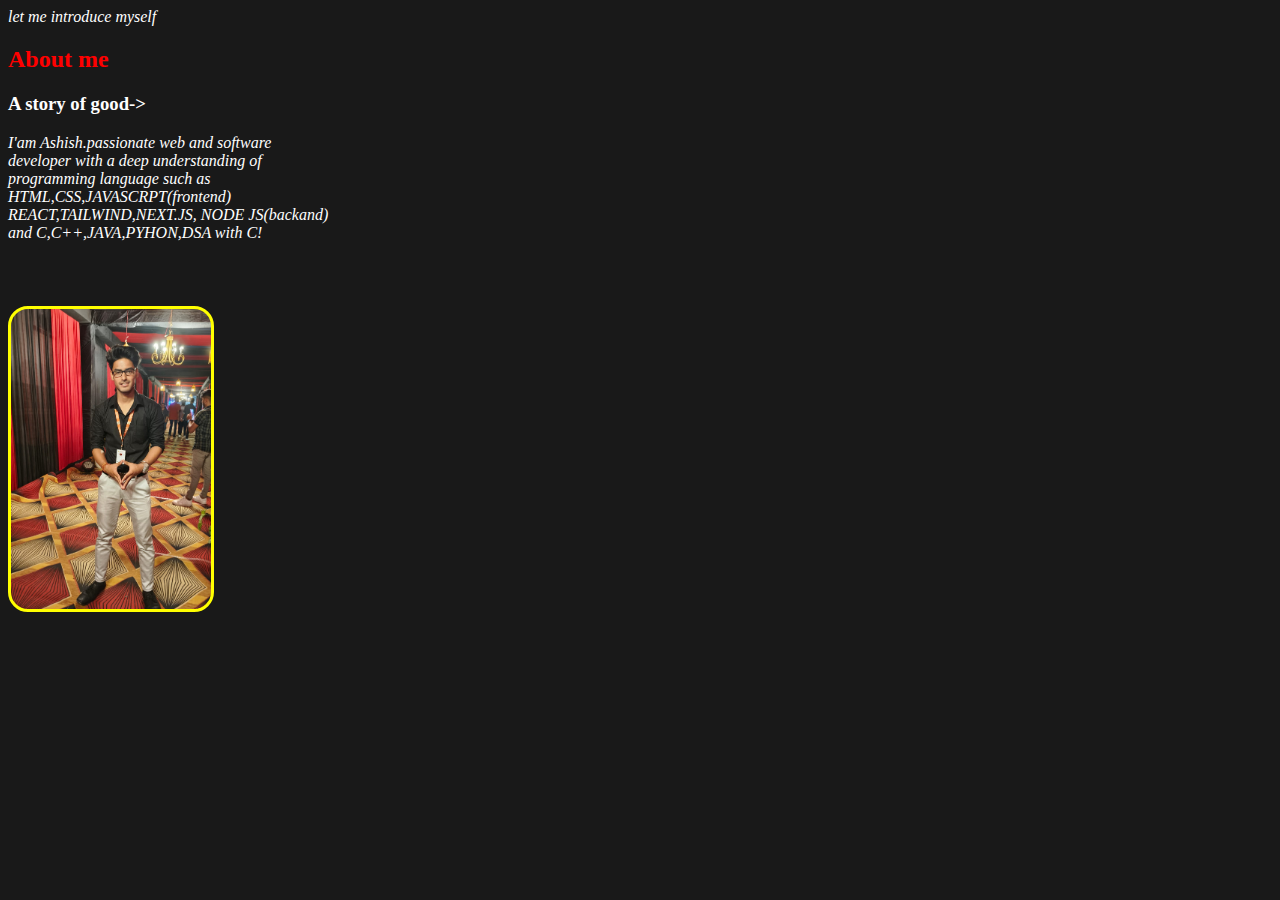
<file: about.html>
<!DOCTYPE html>
<html lang="en">
<head>
    <meta charset="UTF-8">
    <meta name="viewport" content="width=device-width, initial-scale=1.0">
    <title>about me</title>
    <link rel="stylesheet" href="design.css">
</head>
<body>
        <div class="hello">
            <span><i>let me introduce myself</i></span>
            <h2 style="color:red">About me</h2>
            <h3>A story of good-></h3>
            <p><i>I'am Ashish.passionate web and software developer with a deep understanding of programming language
                such as HTML,CSS,JAVASCRPT(frontend) REACT,TAILWIND,NEXT.JS, NODE JS(backand) and C,C++,JAVA,PYHON,DSA with C!
            </i></p><br><br><br><br>
            <div class="fres">
            </div>
            </div>       
</body>
</html>
</file>
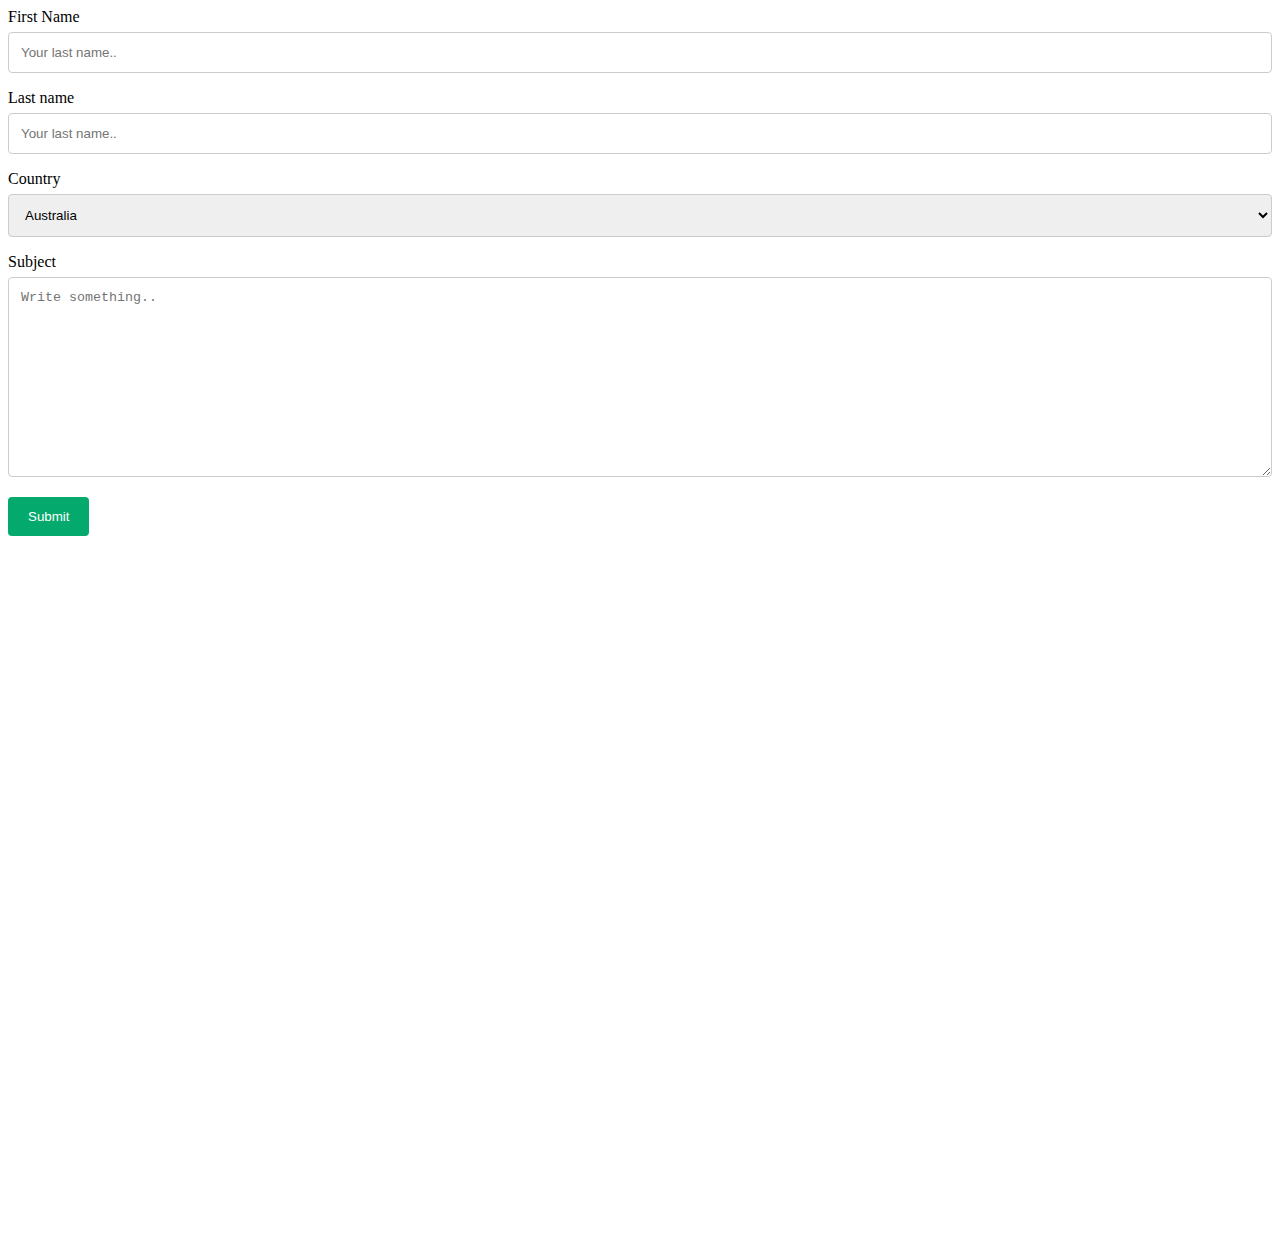
<file: contact.html>
<!DOCTYPE html>
<html lang="en">
<head>
    <meta charset="UTF-8">
    <meta name="viewport" content="width=device-width, initial-scale=1.0">
    <title>contact me </title>
    <link rel="stylesheet" href="design2.css">
</head>
<body>
    <div class="container">
        <form action="https://api.web3forms.com/submit" method="POST">
          <input type="hidden" name="access_key" value="998e2c15-ac04-4045-8c0a-47e3ea0f039d"> 
          <label for="lname">First Name</label>
          <input type="text" id="lname" name="lastname" placeholder="Your last name..">
          <label for="lname">Last name</label>
          <input type="text" id="lname" name="lastname" placeholder="Your last name..">
          <label for="country">Country</label>
          <select id="country" name="country">
            <option value="australia">Australia</option>
            <option value="canada">Canada</option>
            <option value="usa">India</option>
            <option value="usa">American Samoa</option>
            <option value="usa">Antarctica</option>
            <option value="usa">Brazil</option>
            <option value="usa">Cambodia</option>
            <option value="usa">Canada</option>
            <option value="usa">China</option>
            <option value="usa">France</option>
            <option value="usa">Germany</option>
            <option value="usa">haiti</option>
            <option value="usa">Iraq</option>
            <option value="usa">Italy</option>
            <option value="usa">Japan</option>
            <option value="usa">Jorder</option>
            <option value="usa">Kuwait</option>
            <option value="usa">Pakistan</option>
            <option value="AF">Afghanistan</option>
            <option value="AX">Aland Islands</option>
            <option value="AL">Albania</option>
            <option value="DZ">Algeria</option>
            <option value="AS">American Samoa</option>
            <option value="AD">Andorra</option>
            <option value="AO">Angola</option>
            <option value="AI">Anguilla</option>
            <option value="AQ">Antarctica</option>
            <option value="AG">Antigua and Barbuda</option>
            <option value="AR">Argentina</option>
            <option value="AM">Armenia</option>
            <option value="AW">Aruba</option>
            <option value="AU">Australia</option>
            <option value="AT">Austria</option>
            <option value="AZ">Azerbaijan</option>
            <option value="BS">Bahamas</option>
            <option value="BH">Bahrain</option>
            <option value="BD">Bangladesh</option>
            <option value="BB">Barbados</option>
            <option value="BY">Belarus</option>
            <option value="BE">Belgium</option>
            <option value="BZ">Belize</option>
            <option value="BJ">Benin</option>
            <option value="BM">Bermuda</option>
            <option value="BT">Bhutan</option>
            <option value="BO">Bolivia</option>
            <option value="BQ">Bonaire, Sint Eustatius and Saba</option>
            <option value="BA">Bosnia and Herzegovina</option>
            <option value="BW">Botswana</option>
            <option value="BV">Bouvet Island</option>
            <option value="BR">Brazil</option>
            <option value="IO">British Indian Ocean Territory</option>
            <option value="BN">Brunei Darussalam</option>
            <option value="BG">Bulgaria</option>
            <option value="BF">Burkina Faso</option>
            <option value="BI">Burundi</option>
            <option value="KH">Cambodia</option>
            <option value="CM">Cameroon</option>
            <option value="CA">Canada</option>
            <option value="CV">Cape Verde</option>
            <option value="KY">Cayman Islands</option>
            <option value="CF">Central African Republic</option>
            <option value="TD">Chad</option>
            <option value="CL">Chile</option>
            <option value="CN">China</option>
            <option value="CX">Christmas Island</option>
            <option value="CC">Cocos (Keeling) Islands</option>
            <option value="CO">Colombia</option>
            <option value="KM">Comoros</option>
            <option value="CG">Congo</option>
            <option value="CD">Congo, Democratic Republic of the Congo</option>
            <option value="CK">Cook Islands</option>
            <option value="CR">Costa Rica</option>
            <option value="CI">Cote D'Ivoire</option>
            <option value="HR">Croatia</option>
            <option value="CU">Cuba</option>
            <option value="CW">Curacao</option>
            <option value="CY">Cyprus</option>
            <option value="CZ">Czech Republic</option>
            <option value="DK">Denmark</option>
            <option value="DJ">Djibouti</option>
            <option value="DM">Dominica</option>
            <option value="DO">Dominican Republic</option>
            <option value="EC">Ecuador</option>
            <option value="EG">Egypt</option>
            <option value="SV">El Salvador</option>
            <option value="GQ">Equatorial Guinea</option>
            <option value="ER">Eritrea</option>
            <option value="EE">Estonia</option>
            <option value="ET">Ethiopia</option>
            <option value="FK">Falkland Islands (Malvinas)</option>
            <option value="FO">Faroe Islands</option>
            <option value="FJ">Fiji</option>
            <option value="FI">Finland</option>
            <option value="FR">France</option>
            <option value="GF">French Guiana</option>
            <option value="PF">French Polynesia</option>
            <option value="TF">French Southern Territories</option>
            <option value="GA">Gabon</option>
            <option value="GM">Gambia</option>
            <option value="GE">Georgia</option>
            <option value="DE">Germany</option>
            <option value="GH">Ghana</option>
            <option value="GI">Gibraltar</option>
            <option value="GR">Greece</option>
            <option value="GL">Greenland</option>
            <option value="GD">Grenada</option>
            <option value="GP">Guadeloupe</option>
            <option value="GU">Guam</option>
            <option value="GT">Guatemala</option>
            <option value="GG">Guernsey</option>
            <option value="GN">Guinea</option>
            <option value="GW">Guinea-Bissau</option>
            <option value="GY">Guyana</option>
            <option value="HT">Haiti</option>
            <option value="HM">Heard Island and Mcdonald Islands</option>
            <option value="VA">Holy See (Vatican City State)</option>
            <option value="HN">Honduras</option>
            <option value="HK">Hong Kong</option>
            <option value="HU">Hungary</option>
            <option value="IS">Iceland</option>
            <option value="IN">India</option>
            <option value="ID">Indonesia</option>
            <option value="IR">Iran, Islamic Republic of</option>
            <option value="IQ">Iraq</option>
            <option value="IE">Ireland</option>
            <option value="IM">Isle of Man</option>
            <option value="IL">Israel</option>
            <option value="IT">Italy</option>
            <option value="JM">Jamaica</option>
            <option value="JP">Japan</option>
            <option value="JE">Jersey</option>
            <option value="JO">Jordan</option>
            <option value="KZ">Kazakhstan</option>
            <option value="KE">Kenya</option>
            <option value="KI">Kiribati</option>
            <option value="KP">Korea, Democratic People's Republic of</option>
            <option value="KR">Korea, Republic of</option>
            <option value="XK">Kosovo</option>
            <option value="KW">Kuwait</option>
            <option value="KG">Kyrgyzstan</option>
            <option value="LA">Lao People's Democratic Republic</option>
            <option value="LV">Latvia</option>
            <option value="LB">Lebanon</option>
            <option value="LS">Lesotho</option>
            <option value="LR">Liberia</option>
            <option value="LY">Libyan Arab Jamahiriya</option>
            <option value="LI">Liechtenstein</option>
            <option value="LT">Lithuania</option>
            <option value="LU">Luxembourg</option>
            <option value="MO">Macao</option>
            <option value="MK">Macedonia, the Former Yugoslav Republic of</option>
            <option value="MG">Madagascar</option>
            <option value="MW">Malawi</option>
            <option value="MY">Malaysia</option>
            <option value="MV">Maldives</option>
            <option value="ML">Mali</option>
            <option value="MT">Malta</option>
            <option value="MH">Marshall Islands</option>
            <option value="MQ">Martinique</option>
            <option value="MR">Mauritania</option>
            <option value="MU">Mauritius</option>
            <option value="YT">Mayotte</option>
            <option value="MX">Mexico</option>
            <option value="FM">Micronesia, Federated States of</option>
            <option value="MD">Moldova, Republic of</option>
            <option value="MC">Monaco</option>
            <option value="MN">Mongolia</option>
            <option value="ME">Montenegro</option>
            <option value="MS">Montserrat</option>
            <option value="MA">Morocco</option>
            <option value="MZ">Mozambique</option>
            <option value="MM">Myanmar</option>
            <option value="NA">Namibia</option>
            <option value="NR">Nauru</option>
            <option value="NP">Nepal</option>
            <option value="NL">Netherlands</option>
            <option value="AN">Netherlands Antilles</option>
            <option value="NC">New Caledonia</option>
            <option value="NZ">New Zealand</option>
            <option value="NI">Nicaragua</option>
            <option value="NE">Niger</option>
            <option value="NG">Nigeria</option>
            <option value="NU">Niue</option>
            <option value="NF">Norfolk Island</option>
            <option value="MP">Northern Mariana Islands</option>
            <option value="NO">Norway</option>
            <option value="OM">Oman</option>
            <option value="PK">Pakistan</option>
            <option value="PW">Palau</option>
            <option value="PS">Palestinian Territory, Occupied</option>
            <option value="PA">Panama</option>
            <option value="PG">Papua New Guinea</option>
            <option value="PY">Paraguay</option>
            <option value="PE">Peru</option>
            <option value="PH">Philippines</option>
            <option value="PN">Pitcairn</option>
            <option value="PL">Poland</option>
            <option value="PT">Portugal</option>
            <option value="PR">Puerto Rico</option>
            <option value="QA">Qatar</option>
            <option value="RE">Reunion</option>
            <option value="RO">Romania</option>
            <option value="RU">Russian Federation</option>
            <option value="RW">Rwanda</option>
            <option value="BL">Saint Barthelemy</option>
            <option value="SH">Saint Helena</option>
            <option value="KN">Saint Kitts and Nevis</option>
            <option value="LC">Saint Lucia</option>
            <option value="MF">Saint Martin</option>
            <option value="PM">Saint Pierre and Miquelon</option>
            <option value="VC">Saint Vincent and the Grenadines</option>
            <option value="WS">Samoa</option>
            <option value="SM">San Marino</option>
            <option value="ST">Sao Tome and Principe</option>
            <option value="SA">Saudi Arabia</option>
            <option value="SN">Senegal</option>
            <option value="RS">Serbia</option>
            <option value="CS">Serbia and Montenegro</option>
            <option value="SC">Seychelles</option>
            <option value="SL">Sierra Leone</option>
            <option value="SG">Singapore</option>
            <option value="SX">Sint Maarten</option>
            <option value="SK">Slovakia</option>
            <option value="SI">Slovenia</option>
            <option value="SB">Solomon Islands</option>
            <option value="SO">Somalia</option>
            <option value="ZA">South Africa</option>
            <option value="GS">South Georgia and the South Sandwich Islands</option>
            <option value="SS">South Sudan</option>
            <option value="ES">Spain</option>
            <option value="LK">Sri Lanka</option>
            <option value="SD">Sudan</option>
            <option value="SR">Suriname</option>
            <option value="SJ">Svalbard and Jan Mayen</option>
            <option value="SZ">Swaziland</option>
            <option value="SE">Sweden</option>
            <option value="CH">Switzerland</option>
            <option value="SY">Syrian Arab Republic</option>
            <option value="TW">Taiwan, Province of China</option>
            <option value="TJ">Tajikistan</option>
            <option value="TZ">Tanzania, United Republic of</option>
            <option value="TH">Thailand</option>
            <option value="TL">Timor-Leste</option>
            <option value="TG">Togo</option>
            <option value="TK">Tokelau</option>
            <option value="TO">Tonga</option>
            <option value="TT">Trinidad and Tobago</option>
            <option value="TN">Tunisia</option>
            <option value="TR">Turkey</option>
            <option value="TM">Turkmenistan</option>
            <option value="TC">Turks and Caicos Islands</option>
            <option value="TV">Tuvalu</option>
            <option value="UG">Uganda</option>
            <option value="UA">Ukraine</option>
            <option value="AE">United Arab Emirates</option>
            <option value="GB">United Kingdom</option>
            <option value="US">United States</option>
            <option value="UM">United States Minor Outlying Islands</option>
            <option value="UY">Uruguay</option>
            <option value="UZ">Uzbekistan</option>
            <option value="VU">Vanuatu</option>
            <option value="VE">Venezuela</option>
            <option value="VN">Viet Nam</option>
            <option value="VG">Virgin Islands, British</option>
            <option value="VI">Virgin Islands, U.s.</option>
            <option value="WF">Wallis and Futuna</option>
            <option value="EH">Western Sahara</option>
            <option value="YE">Yemen</option>
            <option value="ZM">Zambia</option>
            <option value="ZW">Zimbabwe</option>
          </select>
          <label for="subject">Subject</label>
          <textarea id="subject" name="subject" placeholder="Write something.." style="height:200px"></textarea>
          <input type="submit" value="Submit">
          <div id="embedmap-canvas" style="height:100%; width:100%;max-width:100%;">
          <iframe style="height:700px;width:100%;border:0;" frameborder="0" src="https://www.google.com/maps/embed/v1/place?q=new+york&key=AIzaSyBFw0Qbyq9zTFTd-tUY6dZWTgaQzuU17R8">
          </iframe>
        </div>
       </form>
      </div>
</body>
</html>
</file>
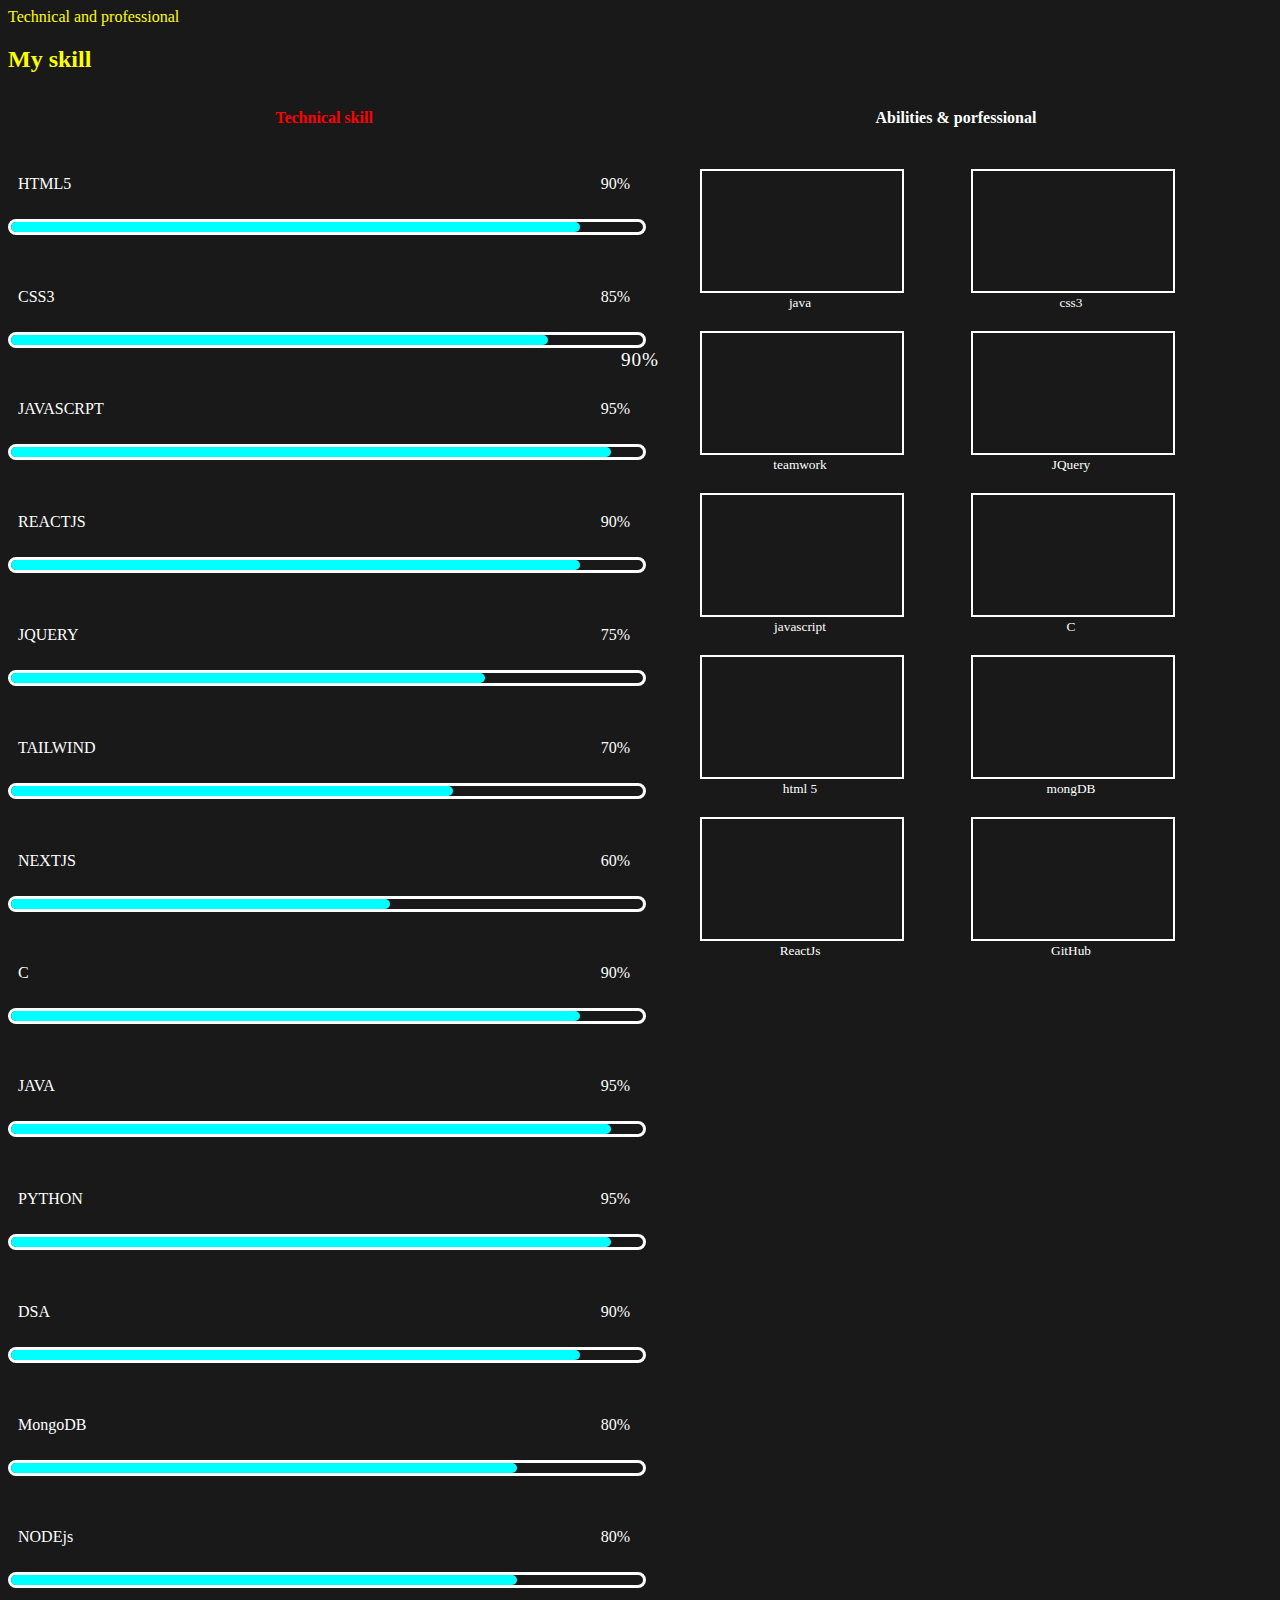
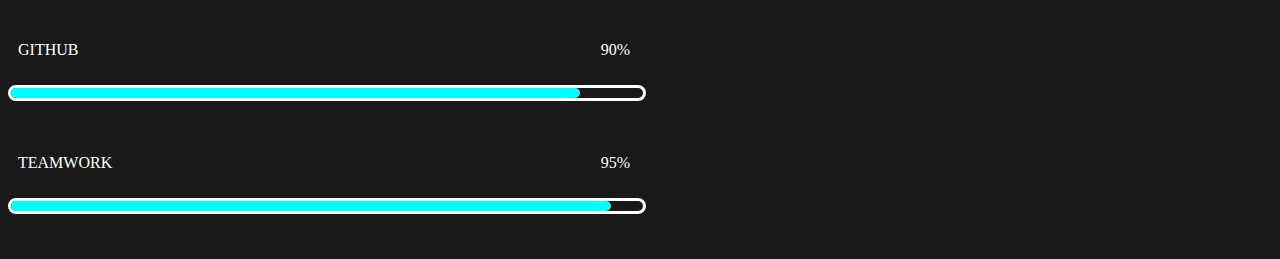
<file: skill.html>
<!DOCTYPE html>
<html lang="en">
<head>
    <meta charset="UTF-8">
    <meta name="viewport" content="width=device-width, initial-scale=1.0">
    <title>my skill</title>
    <link rel="stylesheet" href="design.css">
</head>
<body>
<section id="skills" class="skills">
    <div class="main-text">
        <span style="color:yellow">Technical and professional</span>
        <h2 style="color:yellow">My skill</h2>
    </div>
    <div class="skill-main">
        <div class="skill-left">
            <h3 style="color:red">Technical skill</h3>
            <div class="skill-bar">
                <div class="info">
                    <p>HTML5</p><br>
                    <p>90%</p>
                </div>
                <div class="bar">
                    <span class="html"></span>
                </div>
            </div>
        
        
            <div class="skill-bar">
                <div class="info">
                    <p>CSS3</p><br>
                    <p>85%</p>
                </div>
                <div class="bar">
                    <span class="css"></span>
                </div>
            </div>
            <div class="skill-bar">
                <div class="info">
                    <p>JAVASCRPT</p><br>
                    <p>95%</p>
                </div>
                <div class="bar">
                    <span class="javascrip"></span>
                </div>
            </div>

            <div class="skill-bar">
                <div class="info">
                    <p>REACTJS</p><br>
                    <p>90%</p>
                </div>
                <div class="bar">
                    <span class="ReactJs"></span>
                </div>
            </div>

            <div class="skill-bar">
                <div class="info">
                    <p>JQUERY</p><br>
                    <p>75%</p>
                </div>
                <div class="bar">
                    <span class="JQuery"></span>
                </div>
            </div>

            <div class="skill-bar">
                <div class="info">
                    <p>TAILWIND</p><br>
                    <p>70%</p>
                </div>
                <div class="bar">
                    <span class="tailwind"></span>
                </div>
            </div>
            <div class="skill-bar">
                <div class="info">
                    <p>NEXTJS</p><br>
                    <p>60%</p>
                </div>
                <div class="bar">
                    <span class="nextJs"></span>
                </div>
            </div>

            <div class="skill-bar">
                <div class="info">
                    <p>C</p><br>
                    <p>90%</p>
                </div>
                <div class="bar">
                    <span class="c"></span>
                </div>
            </div>
            
            <div class="skill-bar">
                <div class="info">
                    <p>JAVA</p><br>
                    <p>95%</p>
                </div>
                <div class="bar">
                    <span class="java"></span>
                </div>
            </div>

            <div class="skill-bar">
                <div class="info">
                    <p>PYTHON</p><br>
                    <p>95%</p>
                </div>
                <div class="bar">
                    <span class="python"></span>
                </div>
            </div>
                
            <div class="skill-bar">
                <div class="info">
                    <p>DSA</p><br>
                    <p>90%</p>
                </div>
                <div class="bar">
                    <span class="dsa"></span>
                </div>
            </div>
 
            <div class="skill-bar">
                <div class="info">
                    <p>MongoDB</p><br>
                    <p>80%</p>
                </div>
                <div class="bar">
                    <span class="mongDB"></span>
                </div>
            </div>
              
            <div class="skill-bar">
                <div class="info">
                    <p>NODEjs</p><br>
                    <p>80%</p>
                </div>
                <div class="bar">
                    <span class="NODEjs"></span>
                </div>
            </div>

            <div class="skill-bar">
                <div class="info">
                    <p>GITHUB</p><br>
                    <p>90%</p>
                </div>
                <div class="bar">
                    <span class="GitHub"></span>
                </div>
            </div>

             <div class="skill-bar">
                <div class="info">
                    <p>TEAMWORK</p><br>
                    <p>95%</p>
                </div>
                <div class="bar">
                    <span class="teamwork"></span>
                </div>
            </div>
</div>
       <div class="skill-right">
        <h3>Abilities & porfessional</h3>
    <div class="porfessional">
    
        <div class="box">
    <div class="circle" id="i">
        
</div>
<div class="text">
    <big>90%</big>
    <small>java</small>    
</div>
</div>

<div class="box">
    <div class="circle" id="i2">
        
</div>
<div class="text">
    <big>90%</big>
    <small>css3</small>    
</div>
</div>

<div class="box">
    <div class="circle" id="i3">
    
</div>
<div class="text">
    <big>90%</big>
    <small>teamwork</small>    
</div>
</div>

<div class="box">
    <div class="circle" id="i4">
    
</div>
<div class="text">
    <big>90%</big>
    <small>JQuery</small>    
</div>
</div>


<div class="box">
    <div class="circle" id="i5">
    
</div>
<div class="text">
    <big>90%</big>
    <small>javascript</small>    
</div>
</div>


<div class="box">
    <div class="circle" id="i6">
    
</div>
<div class="text">
    <big>90%</big>
    <small>C</small>    
</div>
</div>


<div class="box">
    <div class="circle" id="i7">
    
</div>
<div class="text">
    <big>90%</big>
    <small>html 5</small>    
</div>
</div>

<div class="box">
    <div class="circle" id="i8">
    
</div>
<div class="text">
    <big>90%</big>
    <small>mongDB</small>    
</div>
</div>

<div class="box">
    <div class="circle" id="i9">
    
</div>
<div class="text">
    <big>90%</big>
    <small>ReactJs</small>    
</div>
</div>



<div class="box">
    <div class="circle" id="ii">
    
</div>
<div class="text">
    <big>90%</big>
    <small>GitHub</small>    
</div>
</div>
</div>
    </div>
   
</section>
 
</body>
</html>
</file>
<file: design.css>
*{
    color: white;
    background-color: rgb(25, 25, 25)
}
.word{
    color:aqua
}
p{
display: inline;
}
.fino{
    margin-left: 100px;
    width: 200px;
    height: 30px;
    border-radius: 50px;
    border-color: white;
    border-style: solid;
    display: flex;
    justify-content: space-evenly;
}
.thred{
    width: 400px;
    height: 350px;
    border-width:2px;
    border-style: dashed;
    border-radius: 50%;
    background-image: url("WhatsApp Image 2023-11-13 at 8.22.03 AM copy.jpeg");
    background-size: cover;
    margin-top:50px;
    margin-left: 50px;
}
.secound{
    width: 100px;
    height: 300px;
    display: flex;
    flex-direction: column;
    align-items: center;
    justify-content: space-evenly;
    border-radius: 50px;
    border-color: white;
    border-style: solid;
    margin-left: 274px;
    margin-top: 20px;
    position: fixed;
}
.dom{
margin-right: 10px;
}
.video{
    margin: 50px;
    margin-top: 20px;
    object-fit: cover;
    position: fixed;
    display: inline;
}
.secound:hover{
    border:2px solid orange;
    transform: scale(1);
}
.op{
    width: 300px;
    height: 280px;
    border-style:solid ;
    border-color: white;
    border-radius:50%;
    position: fixed;
    margin-top: 400px;
    margin-left: 200px;
    margin-bottom: 30px;
    animation:colorAnimate ;
    animation-duration: 0.5s;
    animation-delay: 0s;
    animation-iteration-count: infinite;
    animation-direction:normal;
}
@keyframes colorAnimate{
    from{
        background-color: black;
        left:0px;
        
    }
    to{
        background-color: white;
        left:200px;
    }

}
.new{
    color: red;
}
/*---- about section----------------------------------*/
.hello{
    width: 330px;
    height: 550px;
}
.fres{
    margin-top:10px;
    height: 300px;
    width: 200px;
    background-color: aliceblue;
    background-image: url("WhatsApp Image 2023-11-14 at 8.09.03 AM.jpeg");
    background-size: cover;
    border-style: solid;
    border-radius:20px;
    border-color: yellow;
    }
/*skill section-------------------------------------------->*/
.skills{
    background : var(--secon-bg-color);
}
.skill-main{
    width:100%;
    display:grid;
    grid-template-columns: repeat(2,1fr);
    grid-row-gap:50px;
}
.skill-bar{
    margin-bottom:2.3rem;
}
.skill-main h3{
    margin-bottom: 2rem;
    font-size:var(--normal-font);
    text-align:center;
}
.skill-left .skill-bar .info{
    display:flex;
    justify-content: space-between;
    align-items: center;
    padding:0 10px;
}
.skill-left .skill-bar .bar{
    width: 100%;
    height: 10px;
    background-color: var(--secon-bg-color);
    border-radius: 25px;
    border-style:solid ;
    margin-top: 10px;
    position: relative;
    }
.skill-bar .bar span{
    width: 50%;
    height: 100%;
    position: absolute;
    left: 0;
     background:var(--hover-color);
    border-radius:25px;
    box-shadow: var(--neon-box-shadow);
}
skill-bar .bar{
    background-color:aqua;
    }
.skill-bar .bar .html{
    width: 90%;
    background-color: aqua;
    animation: html 2s;
}
.skill-bar .bar .css{
    width: 85%;
    background-color: aqua;
    animation: css 2s;
}
.skill-bar .bar .javascrip{
    width: 95%;
    background-color: aqua;
    animation:javascrip 2s;
}
.skill-bar .bar .ReactJs{
    width: 90%;
    background-color: aqua;
    animation: ReactJs 2s;
}
.skill-bar .bar .JQuery{
    width: 75%;
    background-color: aqua;
    animation: JQuery 2s;
}
.skill-bar .bar .tailwind{
    width: 70%;
    background-color: aqua;
    animation: tailwind 2s;
}
.skill-bar .bar .nextJs{
    width: 60%;
    background-color: aqua;
    animation: nextJs 2s;
}
.skill-bar .bar .c{
    width: 90%;
    background-color: aqua;
    animation: c 2s;
}
.skill-bar .bar .java{
    width: 95%;
    background-color: aqua;
    animation: java 2s;
}
.skill-bar .bar .python{
    width: 95%;
    background-color: aqua;
    animation: python 2s;
}
.skill-bar .bar .dsa{
    width: 90%;
    background-color: aqua;
    animation: dsa 2s;
}
.skill-bar .bar .mongDB{
    width: 80%;
    background-color: aqua;
    animation: mongDB 2s;
}
.skill-bar .bar .NODEjs{
    width: 80%;
    background-color: aqua;
    animation: NODEjs 2s;
}
.skill-bar .bar .GitHub{
    width: 90%;
    background-color: aqua;
    animation: GitHub 2s;
}
.skill-bar .bar .teamwork{
    width: 95%;
    background-color: aqua;
    animation: teamwork 2s;

}
    @keyframes html {
        0%{
            width: 0%;
        }
        100%{
            width: 90%;
        }
    
}
@keyframes css {
    0%{
        width: 0%;
    }
    100%{
        width: 85%;
    }

}
@keyframes javascrip {
    0%{
        width: 0%;
    }
    100%{
        width: 95%;
    }

}
@keyframes ReactJs{
    0%{
        width: 0%;
    }
    100%{
        width: 90%;
    }

}
@keyframes JQuery {
    0%{
        width: 0%;
    }
    100%{
        width: 75%;
    }

}
@keyframes tailwind  {
    0%{
        width: 0%;
    }
    100%{
        width: 70%;
    }

}
@keyframes nextJs {
    0%{
        width: 0%;
    }
    100%{
        width: 60%;
    }

}
@keyframes c {
    0%{
        width: 0%;
    }
    100%{
        width: 90%;
    }

}
@keyframes java {
    0%{
        width: 0%;
    }
    100%{
        width: 95%;
    }

}
@keyframes python {
    0%{
        width: 0%;
    }
    100%{
        width: 95%;
    }

}
@keyframes dsa {
    0%{
        width: 0%;
    }
    100%{
        width: 90%;
    }

}
@keyframes mongDB{
    0%{
        width: 0%;
    }
    100%{
        width: 80%;
    }

}
@keyframes NODEjs {
    0%{
        width: 0%;
    }
    100%{
        width: 80%;
    }

}
@keyframes GitHub {
    0%{
        width: 0%;
    }
    100%{
        width: 90%;
    }

}
@keyframes teamwork{
    0%{
        width: 0%;
    }
    100%{
        width: 95%;
    }

}
.porfessional{
    margin-left: 60px;
    margin-right: 30px;
    display: grid;
    grid-template-columns: 1fr 1fr;
}

.box{
    width: 200px;
    margin: 10px 0;
    flex:1 1 15rem;

}
.box .text{
    text-align: center;
    columns: #fff;
    font-size: 1rem;
}
.box .text big{
    font:400;
    letter-spacing: 1px;
    position: absolute;
    top:40%;
    left:50%;
    transform: translate(-50%,-50%);
}
.circle{
    width: 100%;
    height: 120px;
    display: flex;
    justify-content: center;
    align-items: center ;
    border: 2px solid #fff;
}

#i{
    background-image: url("https://img.icons8.com/color/48/000000/java-coffee-cup-logo--v1.png");
    background-size: contain;
}


#i2{
    background-image: url("https://img.icons8.com/color/48/000000/css3.png");
    background-size: contain;

}
#i3{
    
    background-image: url( "https://img.icons8.com/color/48/000000/teamwork.png");
    background-size: contain;

}
#i4{
    background-image: url("https://img.icons8.com/ios-filled/48/1169ae/jquery.png");
    background-size: contain;

}
#i5{
    background-image: url("https://img.icons8.com/color/48/000000/javascript--v1.png");
    background-size: contain;

}
#i6{
    background-image: url("https://img.icons8.com/color/48/000000/c.png");
    background-size: contain;

}
#i7{
    background-image: url("https://img.icons8.com/color/48/000000/html-5--v1.png") ;
    background-size: contain;

}
#i8{
    background-image: url("https://img.icons8.com/color/48/000000/mongodb.png");
    background-size: contain;

}
#i9{
    background-image: url( "https://img.icons8.com/external-tal-revivo-color-tal-revivo/48/000000/external-react-a-javascript-library-for-building-user-interfaces-logo-color-tal-revivo.png");
    background-size: contain;

}
#ii{
    background-image: url("https://img.icons8.com/glyph-neue/48/ffffff/github.png");
    background-size: contain;
}
/* service part.................................*/
.btn{
    background-color: white;
    color: black;
}
.fillter-buttons{
    margin:2rem;
    text-align: center;
}
.fillter-buttons .btn{
    background: none;
    outline:none;
    border: none;
    cursor: pointer;
    font-size:.85rem;
    font-weight: 600;
    letter-spacing: .4px;
    margin-left: 1.3rem;
    color:var(--text-color);

}
.fillter-buttons.btn:hover{
    color:var(--hover-color);
}
.im{
    width: 370px;
    border: 4px solid aqua;
}
.testimonial {
	width: 32%;
	float: left;
	margin-right: 1%;
	margin-top: 50px;
}
.testimonial-content {
	background: #262626;
	color: #cfcfcf;
	width: 100%;
	float: left;
	padding: 0px 20px 20px 20px;
	font-size: 16px;
	line-height: 28px;
	position: relative;
	text-align: center
}
.testimonial i {
	color: #ffbf35;
	font-size: 35px;
	margin-top: 60px;
}
.testimonial-img {
	width: 100%;
	float: left;
	text-align: center;
	position: absolute;
	left: 0px;
	top: -35px;
}
.testimonial-img img {
	width: 60px;
	height: 60px;
	border: 3px solid white;
	border-radius: 50%;
}
.testimonial-name {
	width: 100%;
	float: left;
}
.testimonial-name h5 {
	color: #ffbf35;
	font-size: 20px;
	margin-top: 10px;
}
.testimonial-name p {
	font-size: 16px;
}
/********* Header HTML CSS Starts **********/
.header {
	background: #46b7c1;
	padding: 6px;
}
.header b {
	background: #fff;
	color: red;
	padding:10px;
	font-size: 20px;
}
.header marquee {
	font-size:20px;
	color: #ffffff;
	width: 80%;
}
/********* Header HTML CSS End **********/
/********* Slider CSS Starts **********/
.slider img {
    margin-top: 10px;
    width: 80%;
    border: 4x solid aqua;
    border-radius: 20px;
  }
  .slider1{
    margin-top: 40px;
    width:300px;
  }
  
  /********** School Info, Award and Certificate CSS Starts **********/  
.award p {
    width: 100%;
    float: left;
    font-size: 16px;
  }
  .award img {
    width: 100%;
  }
  .award b {
    min-width: 115px;
    float: left;
    margin-bottom: 20px;
  }
  .award h3 {
    font-size: 23px;
    margin-bottom: 20px;
    text-align: center;
  }
  /** star **********/

  .am{
    width: 100px;
    height: 100px;
    border-style: solid;
    border-radius:50%;
    background-image: url("WhatsApp Image 2024-01-09 at 7.07.24 AM.jpeg");
    background-size: cover;
  }
  .nm{
    width: 100px;
    height: 100px;
    border-style: solid;
    border-radius:50%;
    background-image: url("WhatsApp Image 2024-01-09 at 7.07.24 AM (1).jpeg");
    background-size: cover;
  }
  .pm{
    width: 100px;
    height: 100px;
    border-style: solid;
    border-radius:50%;
    background-image: url("WhatsApp Image 2024-01-09 at 7.07.24 AM (1).jpeg");
    background-size: cover;
  }
</file>
<file: design2.css>
/*contact me what is your name */
input[type=text], select, textarea {
    width: 100%; /* Full width */
    padding: 12px; /* Some padding */ 
    border: 1px solid #ccc; /* Gray border */
    border-radius: 4px; /* Rounded borders */
    box-sizing: border-box; /* Make sure that padding and width stays in place */
    margin-top: 6px; /* Add a top margin */
    margin-bottom: 16px; /* Bottom margin */
    resize: vertical /* Allow the user to vertically resize the textarea (not horizontally) */
  }
  /* Style the submit button with a specific background color etc */
  input[type=submit] {
    background-color: #04AA6D;
    color: white;
    padding: 12px 20px;
    border: none;
    border-radius: 4px;
    cursor: pointer;
  }
  /* When moving the mouse over the submit button, add a darker green color */
  input[type=submit]:hover {
    background-color: #45a049;
  }
</file>
